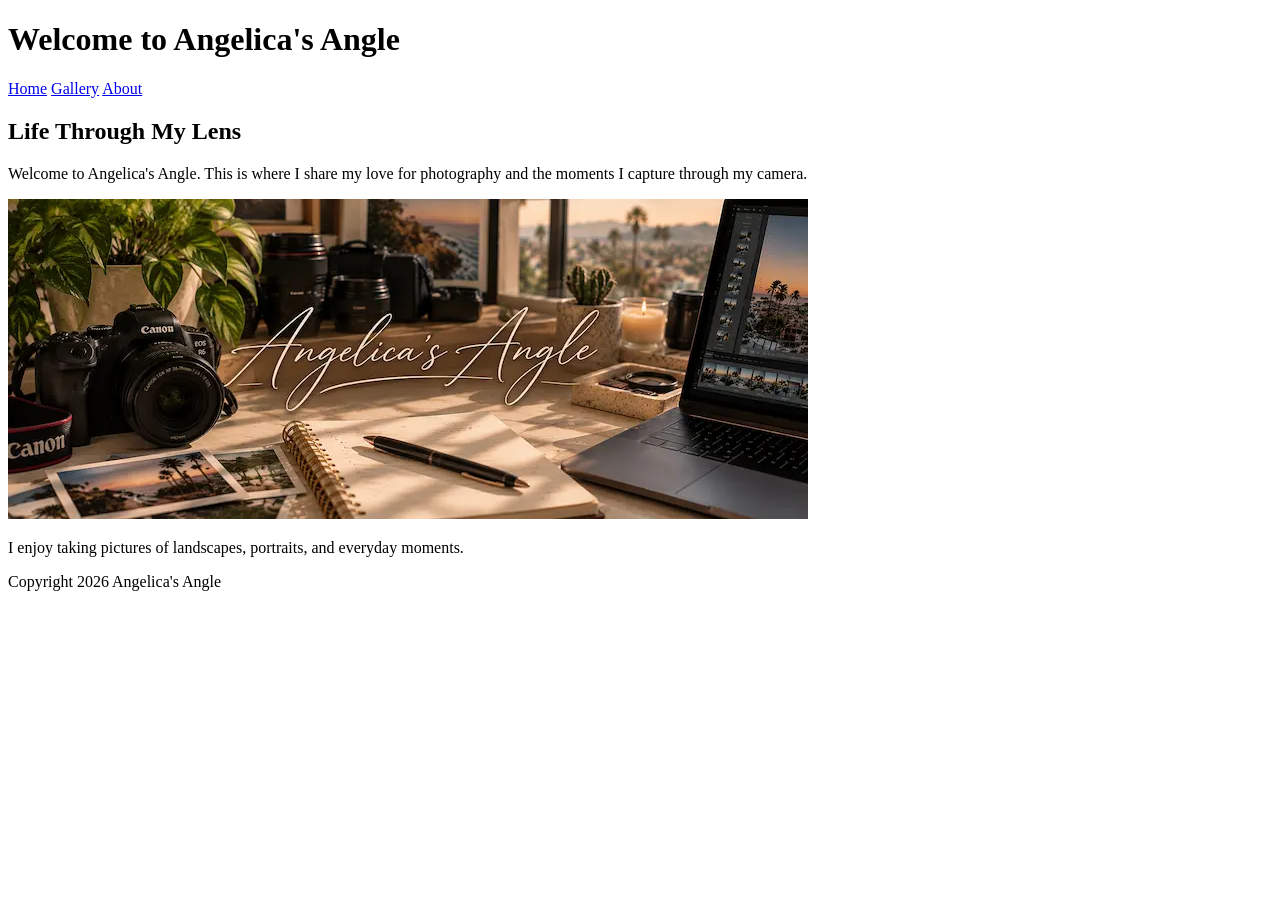
<file: w3/index.html>
<!DOCTYPE html>

<html lang="en">
    <head>
        <title>Angelica's Angle</title>
    </head>

    <body>
            <h1>Welcome to Angelica's Angle</h1>

        <nav id="menu">
            <a href="#home">Home</a>
            <a href="#gallery">Gallery</a>
            <a href="#about">About</a>
        </nav>

        <main>
            <h2>Life Through My Lens</h2>

            <p>Welcome to Angelica's Angle. This is where I share my love for photography and the moments I capture through my camera.</p>

            <img src="img/AngelicasAngleHeader.webp" alt="Photography Header Image">

            <p>I enjoy taking pictures of landscapes, portraits, and everyday moments.</p>
        </main>

        <footer>
            <p>Copyright 2026 Angelica's Angle</p>
        </footer>
    </body>
</html>
</file>
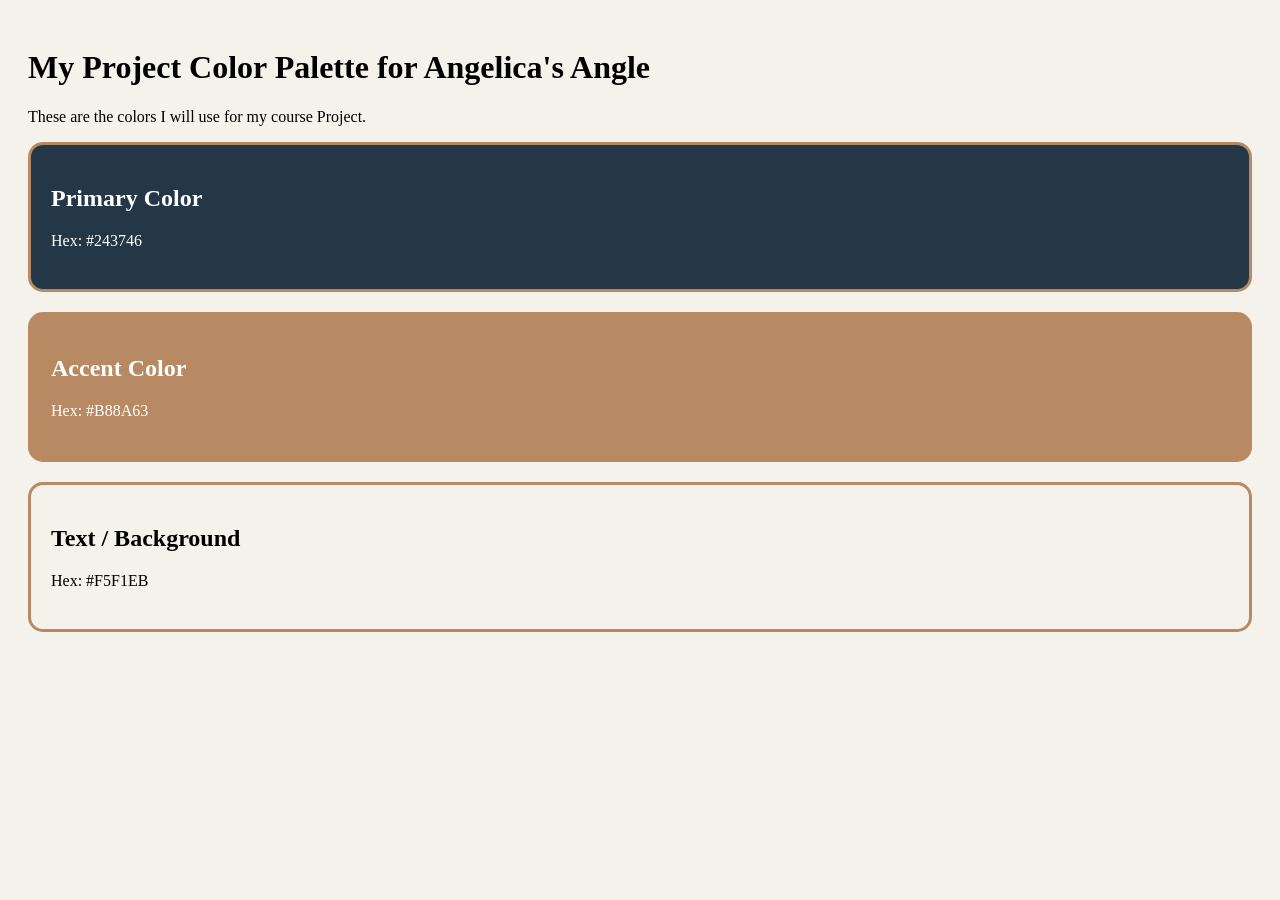
<file: w4/index.html>
<!DOCTYPE html>
<html lang="en">
<head>
    <meta charset="UTF-8">
    <title>My Project Palette</title>
    <link rel="stylesheet" href="css/style.css">
</head>
<body>

    <h1>My Project Color Palette for Angelica's Angle</h1>
    <p>These are the colors I will use for my course Project.</p>

    <div class="swatch primary">
        <h2>Primary Color</h2>
        <p>Hex: #243746</p> 
    </div>

    <div class="swatch accent">
        <h2>Accent Color</h2>
        <p>Hex: #B88A63</p>
    </div>

    <div class="swatch text">
        <h2>Text / Background</h2>
        <p>Hex: #F5F1EB</p>
    </div>

</body>
</html>
</file>
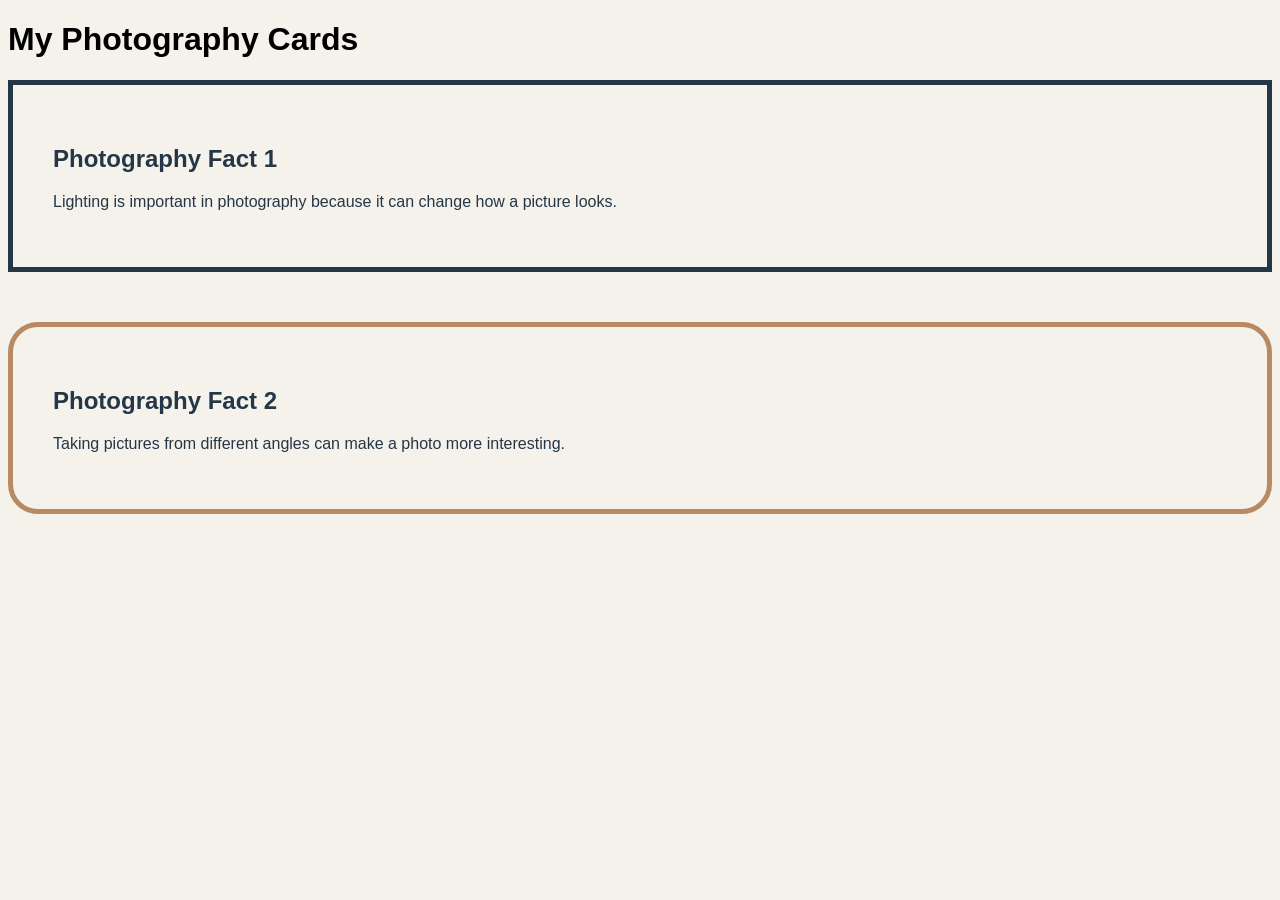
<file: w5/index.html>
<!DOCTYPE html>
<html lang="en">
<head>
    <meta charset="UTF-8">
    <title>Box Model Lab</title>
    <link rel="stylesheet" href="css/style.css">
</head>
<body>

    <h1>My Photography Cards</h1>

    <div class="card box-a">
        <h2>Photography Fact 1</h2>
        <p>Lighting is important in photography because it can change how a picture looks.</p>
    </div>

    <div class="card box-b">
        <h2>Photography Fact 2</h2>
        <p>Taking pictures from different angles can make a photo more interesting.</p>
    </div>

</body>
</html>
</file>
<file: w4/css/style.css>
/* General Page Styles */
body {
    font-family: Georgia, "Times New Roman", serif;
    padding: 20px;
    background-color: #F5F1EB; /* Default Gray */
}

/* SHARED STYLES: All boxes get these rules */
.swatch {
    height: 150px;
    width: 100%;
    box-sizing: border-box;
    margin-bottom: 20px;
    padding: 20px;
    border: 3px solid #B88A63;
    border-radius: 15px;
    color: white;
}

/* UNIQUE STYLES: Update the HEX codes below */

/* 1. Primary Color */
.primary {
    background-color: #243746; /* CHANGE THIS */
}

/* 2. Accent Color */
.accent {
    background-color: #B88A63; /* CHANGE THIS */
}

/* 3. Text/Light Color */
.text {
    background-color: #F5F1EB; /* CHANGE THIS */
    color: black; /* Dark text for light background */
}
</file>
<file: w5/css/style.css>
body {
    font-family: sans-serif;
    background-color: #F5F1EB;
}

/* 1. THE BASE COMPONENT: This targets BOTH boxes */
.card {
    background-color: #F5F1EB; /* CHANGE TO: Your Text/Background color */
    color: #243746;
    border-width: 5px;
    border-style: solid;
    padding: 40px; 
}

/* 2. THE MODIFIERS: These give each box a unique border color */
.box-a {
    border-color: #243746; /* CHANGE TO: Your Primary color */
    margin-bottom: 50px;
}

.box-b {
    border-color: #B88A63; /* CHANGE TO: Your Accent color */
    border-radius: 30px;
}
/* DevTools Check: Padding is Green, Border is Yellow, Margin is Orange */
</file>
